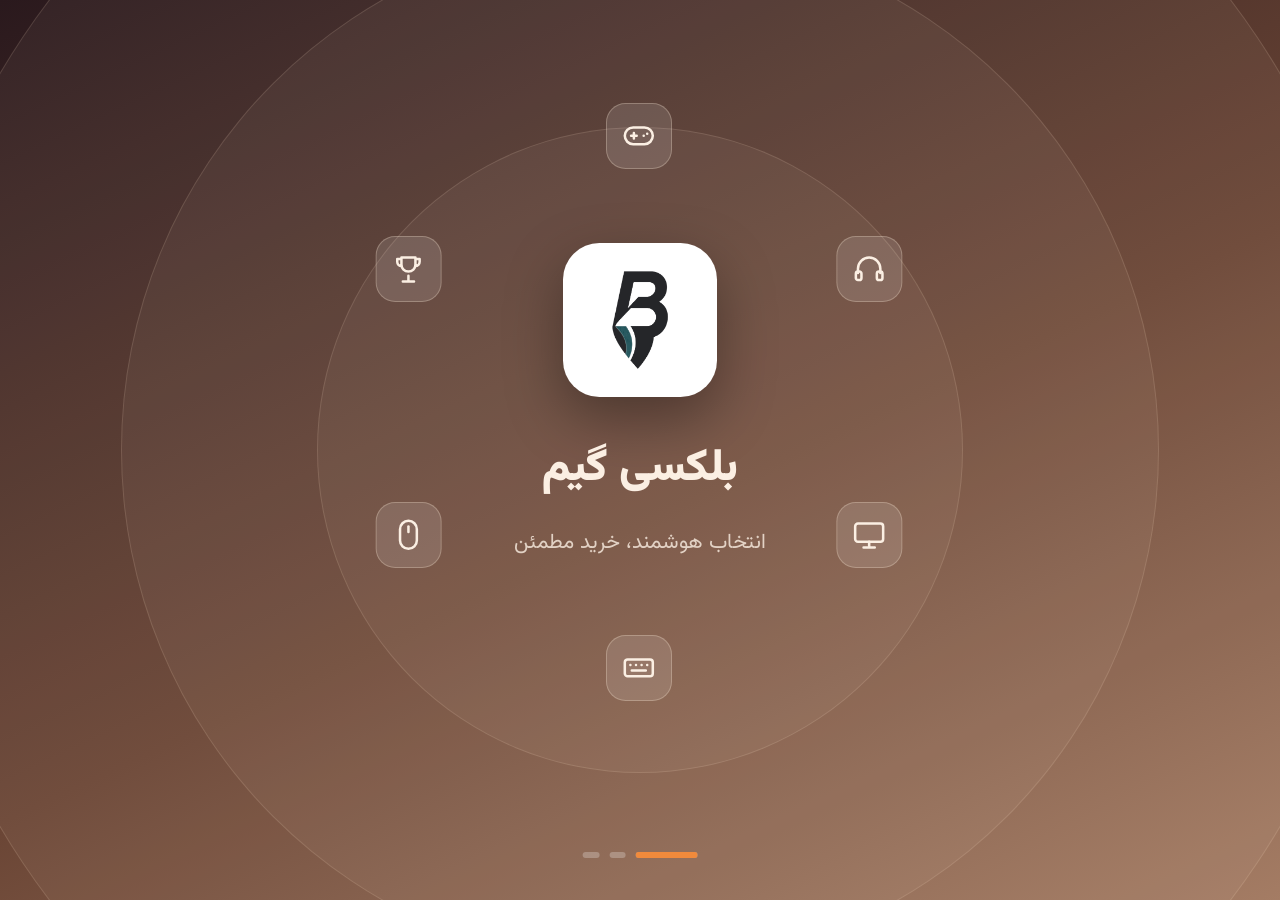
<file: assets/registration-motion.html>
<!DOCTYPE html>
<html lang="fa" dir="rtl">
<head>
<meta charset="utf-8">
<meta name="viewport" content="width=device-width, initial-scale=1, viewport-fit=cover">
<title>Blacksy Game – Panel Motion</title>
<link rel="preconnect" href="https://fonts.googleapis.com">
<link rel="preconnect" href="https://fonts.gstatic.com" crossorigin>
<link rel="preload" as="style" href="https://fonts.googleapis.com/css2?family=Vazirmatn:wght@400;700;900&display=swap" onload="this.onload=null;this.rel='stylesheet'">
<noscript><link rel="stylesheet" href="https://fonts.googleapis.com/css2?family=Vazirmatn:wght@400;700;900&display=swap"></noscript>
<style>
:root{--b1:#2a191d;--b2:#6a4535;--b3:#a47c64;--or:#f08a3c;--cr:#fbefe3;--e:cubic-bezier(.22,1,.36,1)}
html,body{height:100%;margin:0}
.stage{position:fixed;inset:0;container-type:size;overflow:hidden;color:var(--cr);font-family:Vazirmatn,Tahoma,system-ui,sans-serif;background:linear-gradient(155deg,var(--b1),var(--b2) 55%,var(--b3))}
.in{position:absolute;inset:0;font-size:clamp(4px,min(2.05cqh,2.05cqw),14px)}
symbol{fill:none;stroke:currentColor;stroke-width:1.8;stroke-linecap:round;stroke-linejoin:round}
.c{position:absolute;left:50%;top:50%;border-radius:50%;translate:-50% -50%;background:rgba(255,232,210,.05);border:1px solid rgba(255,225,200,.14);animation:pulse 10s ease-in-out infinite}
.c1{width:46em;height:46em}.c2{width:74em;height:74em;animation-delay:-3s}.c3{width:106em;height:106em;animation-delay:-6s}
.p{position:absolute;bottom:-2em;border-radius:50%;background:var(--or);opacity:0;animation:rise 10s linear infinite}
.scene{position:absolute;inset:0 0 7em;display:flex;flex-direction:column;align-items:center;justify-content:center;gap:1.6em;opacity:0;transition:opacity .7s}
.scene.on{opacity:1}.scene.leaving{opacity:0}
.t{font-size:3.2em;font-weight:900;margin:0;text-align:center}
.st{font-size:1.5em;opacity:.8;margin:0}
.t,.st{opacity:0}.on .t{animation:up .8s var(--e) var(--d,.1s) both}.on .st{animation:up .8s var(--e) 1.2s both;--o:.8}
.ic{width:1.6em;height:1.6em}
/* A */
.ow{position:absolute;left:50%;top:50%;width:0;height:0;opacity:0}
.on .ow{animation:pop 1s var(--e) .2s both}
.orbit{position:absolute;inset:0}.on .orbit{animation:spin 10s linear both}
.o{position:absolute;width:4.6em;height:4.6em;margin:-2.3em;border-radius:1.4em;background:rgba(255,255,255,.12);border:1px solid rgba(255,235,215,.28);display:grid;place-items:center;transform:rotate(var(--a)) translateY(-19em) rotate(calc(-1*var(--a)))}
.o svg{width:2.4em;height:2.4em}.on .o svg{animation:spin 10s linear reverse both}
.tile{position:relative;width:11em;height:11em;border-radius:2.6em;background:#fff;display:grid;place-items:center;box-shadow:0 1.5em 4em rgba(0,0,0,.35);margin-bottom:1em}
.halo{position:absolute;inset:0;border-radius:inherit;border:2px solid var(--or);opacity:0}.on .halo{animation:halo 1.6s ease-out 1.2s 2}
.logo{position:relative;height:7.4em;aspect-ratio:879 / 1461;--m:url([data-uri])}
.ld{position:absolute;inset:0;background:var(--m) center/100% 100% no-repeat;-webkit-mask:linear-gradient(to top,#000 0 33.3%,transparent 66.6% 100%) 0 0/100% 300% no-repeat;mask:linear-gradient(to top,#000 0 33.3%,transparent 66.6% 100%) 0 0/100% 300% no-repeat}
.lt{position:absolute;inset:0;width:100%;height:100%;opacity:0}
.on .ld{animation:ink 1.4s var(--e) .3s both}.on .lt{animation:fade .6s ease 1.5s both}
/* B */
.cards{display:grid;gap:1.1em}
.card{position:relative;overflow:hidden;display:flex;align-items:center;gap:1.3em;width:36em;padding:1.2em 1.6em;border-radius:1.6em;background:rgba(255,255,255,.1);border:1px solid rgba(255,235,215,.22);backdrop-filter:blur(8px);opacity:0}
.on .card{animation:slide .8s var(--e) calc(.4s + var(--i)*.35s) both}
.card::after{content:"";position:absolute;inset:0;background:linear-gradient(105deg,transparent 40%,rgba(255,255,255,.25) 50%,transparent 60%);transform:translateX(120%)}
.on .card::after{animation:sw 1s ease-in-out calc(1.6s + var(--i)*.25s) both}
.bi{flex:none;width:3.6em;height:3.6em;border-radius:1.2em;background:linear-gradient(145deg,#f7a25a,#e0662a);display:grid;place-items:center;color:#fff;box-shadow:0 .6em 1.4em rgba(240,138,60,.4)}
.bi svg{width:2em;height:2em}
.card b{display:block;font-size:1.7em}.card small{font-size:1.2em;opacity:.75}
/* C */
.live{display:inline-flex;align-items:center;gap:.6em;font-size:1.3em;opacity:.85}
.live::before{content:"";width:.7em;height:.7em;border-radius:50%;background:#3ddc97;animation:blink 1.2s infinite}
.rail{display:flex;gap:1em;margin-top:.6em}
.g{position:relative;width:8.6em;height:12.5em;border-radius:1.5em;background:linear-gradient(160deg,var(--g1),var(--g2));display:flex;flex-direction:column;align-items:center;justify-content:center;gap:1em;box-shadow:0 1.2em 2.4em rgba(0,0,0,.35);opacity:0;overflow:hidden}
.on .g{animation:rise2 .9s var(--e) calc(.4s + var(--i)*.18s) both}
.g svg{width:4em;height:4em;color:#fff;filter:drop-shadow(0 .4em .6em rgba(0,0,0,.3))}
.g span{font-weight:700;font-size:1.25em}
.g em{position:absolute;top:.8em;inset-inline-start:.8em;font-style:normal;font-size:.95em;background:#fff;color:#7a3b12;padding:.15em .7em;border-radius:1em;font-weight:700}
.g::after{content:"";position:absolute;inset:0;background:linear-gradient(105deg,transparent 40%,rgba(255,255,255,.3) 50%,transparent 60%);transform:translateX(120%)}
.on .g::after{animation:sw 1s ease-in-out calc(1.6s + var(--i)*.2s) both}
.dots{position:absolute;bottom:3em;left:50%;translate:-50% 0;display:flex;gap:.7em}
.d{width:1.2em;height:.4em;border-radius:1em;background:rgba(255,255,255,.25);overflow:hidden;transition:width .4s}
.d.on{width:4.4em}.d i{display:block;height:100%;background:var(--or);transform:scaleX(0);transform-origin:right}.d.on i{animation:bar 3.333s linear forwards}
@keyframes pulse{50%{transform:scale(1.06)}}
@keyframes rise{0%{transform:translateY(0);opacity:0}15%{opacity:.8}100%{transform:translateY(-110cqh);opacity:0}}
@keyframes up{from{opacity:0;transform:translateY(1.6em)}to{opacity:var(--o,1);transform:none}}
@keyframes pop{from{opacity:0;transform:scale(.4)}to{opacity:1;transform:none}}
@keyframes spin{to{transform:rotate(360deg)}}
@keyframes ink{to{-webkit-mask-position:0 100%;mask-position:0 100%}}
@keyframes fade{to{opacity:1}}
@keyframes halo{from{opacity:.9;transform:scale(1)}to{opacity:0;transform:scale(1.5)}}
@keyframes slide{from{opacity:0;transform:translateX(5em) scale(.95)}to{opacity:1;transform:none}}
@keyframes sw{to{transform:translateX(-120%)}}
@keyframes rise2{from{opacity:0;transform:translateY(5em) scale(.9)}to{opacity:1;transform:none}}
@keyframes blink{50%{opacity:.3}}
@keyframes bar{to{transform:scaleX(1)}}
@media (prefers-reduced-motion:reduce){.c,.p,.on .orbit,.on .o svg,.on .t,.on .st,.on .ow,.on .halo,.on .card,.on .card::after,.on .g,.on .g::after,.d.on i{animation:none!important}.scene{transition:none}.scene:not(#s0){display:none}.scene#s0{opacity:1}.t,.st{opacity:1;transform:none}.ow{opacity:1;transform:none}.d:not(:first-of-type){display:none}.d:first-of-type{width:4.4em}.d:first-of-type i{transform:scaleX(1)}}
</style>
</head>
<body>
<svg width="0" height="0" style="position:absolute"><defs>
<symbol id="pad" viewBox="0 0 24 24"><rect x="2" y="6" width="20" height="12" rx="6"/><path d="M6.5 12h4M8.5 10v4M15.5 12h.01M18 10.5h.01"/></symbol>
<symbol id="head" viewBox="0 0 24 24"><path d="M4 15v-3a8 8 0 0116 0v3"/><rect x="2.5" y="14" width="4" height="6" rx="1.5"/><rect x="17.5" y="14" width="4" height="6" rx="1.5"/></symbol>
<symbol id="mon" viewBox="0 0 24 24"><rect x="2" y="4" width="20" height="13" rx="2"/><path d="M8 21h8M12 17v4"/></symbol>
<symbol id="key" viewBox="0 0 24 24"><rect x="2" y="6" width="20" height="12" rx="2"/><path d="M6 10h.01M10 10h.01M14 10h.01M18 10h.01M7 14h10"/></symbol>
<symbol id="mouse" viewBox="0 0 24 24"><rect x="6" y="2" width="12" height="20" rx="6"/><path d="M12 6v4"/></symbol>
<symbol id="cup" viewBox="0 0 24 24"><path d="M8 21h8M12 17v4M7 4h10v5a5 5 0 01-10 0zM17 5h3v2a3 3 0 01-3 3M7 5H4v2a3 3 0 003 3"/></symbol>
<symbol id="tag" viewBox="0 0 24 24"><path d="M3 12V3h9l9 9-9 9z"/><circle cx="7.5" cy="7.5" r="1.4"/></symbol>
<symbol id="shield" viewBox="0 0 24 24"><path d="M12 3l8 3v6c0 5-3.5 8-8 9-4.5-1-8-4-8-9V6z"/><path d="M8.5 12l2.5 2.5 5-5"/></symbol>
<symbol id="truck" viewBox="0 0 24 24"><path d="M2 6h12v10H2zM14 10h4l4 3v3h-8z"/><circle cx="7" cy="18" r="2"/><circle cx="17" cy="18" r="2"/></symbol>
</defs></svg>
<div class="stage"><div class="in">
 <i class="c c1"></i><i class="c c2"></i><i class="c c3"></i>

 <section class="scene" id="s0">
  <div class="ow"><div class="orbit">
   <div class="o" style="--a:0deg"><svg><use href="#pad"/></svg></div><div class="o" style="--a:60deg"><svg><use href="#head"/></svg></div>
   <div class="o" style="--a:120deg"><svg><use href="#mon"/></svg></div><div class="o" style="--a:180deg"><svg><use href="#key"/></svg></div>
   <div class="o" style="--a:240deg"><svg><use href="#mouse"/></svg></div><div class="o" style="--a:300deg"><svg><use href="#cup"/></svg></div>
  </div></div>
  <div class="tile"><i class="halo"></i><div class="logo"><div class="ld"></div><img class="lt" alt="" src="[data-uri]"></div></div>
  <h2 class="t" style="--d:.9s">بلکسی گیم</h2>
  <p class="st">انتخاب هوشمند، خرید مطمئن</p>
 </section>

 <section class="scene" id="s1">
  <h2 class="t">چرا بلکسی گیم؟</h2>
  <div class="cards">
   <div class="card" style="--i:0"><div class="bi"><svg><use href="#tag"/></svg></div><div><b>خرید به‌صرفه</b><small>بهترین قیمت، بدون واسطه</small></div></div>
   <div class="card" style="--i:1"><div class="bi"><svg><use href="#shield"/></svg></div><div><b>اعتماد کامل</b><small>ضمانت اصالت و سلامت کالا</small></div></div>
   <div class="card" style="--i:2"><div class="bi"><svg><use href="#truck"/></svg></div><div><b>ارسال سریع</b><small>تحویل در کمترین زمان ممکن</small></div></div>
   <div class="card" style="--i:3"><div class="bi"><svg><use href="#head"/></svg></div><div><b>پشتیبانی همیشگی</b><small>همیشه کنارتیم، هر ساعت از روز</small></div></div>
  </div>
 </section>

 <section class="scene" id="s2">
  <h2 class="t">بازی‌های روز</h2>
  <span class="live">به‌روز و پرطرفدار</span>
  <div class="rail">
   <div class="g" style="--i:0;--g1:#f08a3c;--g2:#b83a22"><em>پرفروش</em><svg><use href="#pad"/></svg><span>گیم‌پد</span></div>
   <div class="g" style="--i:1;--g1:#8b5cf6;--g2:#41238a"><em>جدید</em><svg><use href="#head"/></svg><span>هدست</span></div>
   <div class="g" style="--i:2;--g1:#1fb8a8;--g2:#0b5560"><em>ویژه</em><svg><use href="#mon"/></svg><span>مانیتور</span></div>
   <div class="g" style="--i:3;--g1:#4a86f5;--g2:#1d3a86"><em>تخفیف‌دار</em><svg><use href="#key"/></svg><span>کیبورد</span></div>
   <div class="g" style="--i:4;--g1:#f4476a;--g2:#80173a"><em>پیشنهادی</em><svg><use href="#mouse"/></svg><span>ماوس</span></div>
  </div>
 </section>
 <div class="dots"><div class="d"><i></i></div><div class="d"><i></i></div><div class="d"><i></i></div></div>
</div></div>
<script>
(()=>{
 const S=[...document.querySelectorAll('.scene')],D=[...document.querySelectorAll('.d')],st=document.querySelector('.stage .in');
 let r=7;const rnd=()=>(r=(r*9301+49297)%233280)/233280;
 for(let i=0;i<18;i++){const p=document.createElement('i'),s=.3+rnd()*.5;p.className='p';p.style.cssText=`left:${rnd()*100}%;width:${s}em;height:${s}em;animation-delay:${-rnd()*10}s;animation-duration:${8+rnd()*4}s`;st.prepend(p)}
 const u=getComputedStyle(document.querySelector('.logo')).getPropertyValue('--m').trim().replace(/^url\(["']?|["']?\)$/g,'');
 const im=new Image();im.src=u;im.decode?.().catch(()=>{});document.querySelector('.lt').decode?.().catch(()=>{});
 let k=-1;
 const go=()=>{const old=S[k];k=(k+1)%3;if(old){old.classList.add('leaving');setTimeout(()=>old.classList.remove('on','leaving'),800)}
  S[k].classList.add('on');D.forEach((d,j)=>d.classList.toggle('on',j===k))};
 go();setInterval(go,10000/3);
})();
</script>
</body>
</html>
</file>
